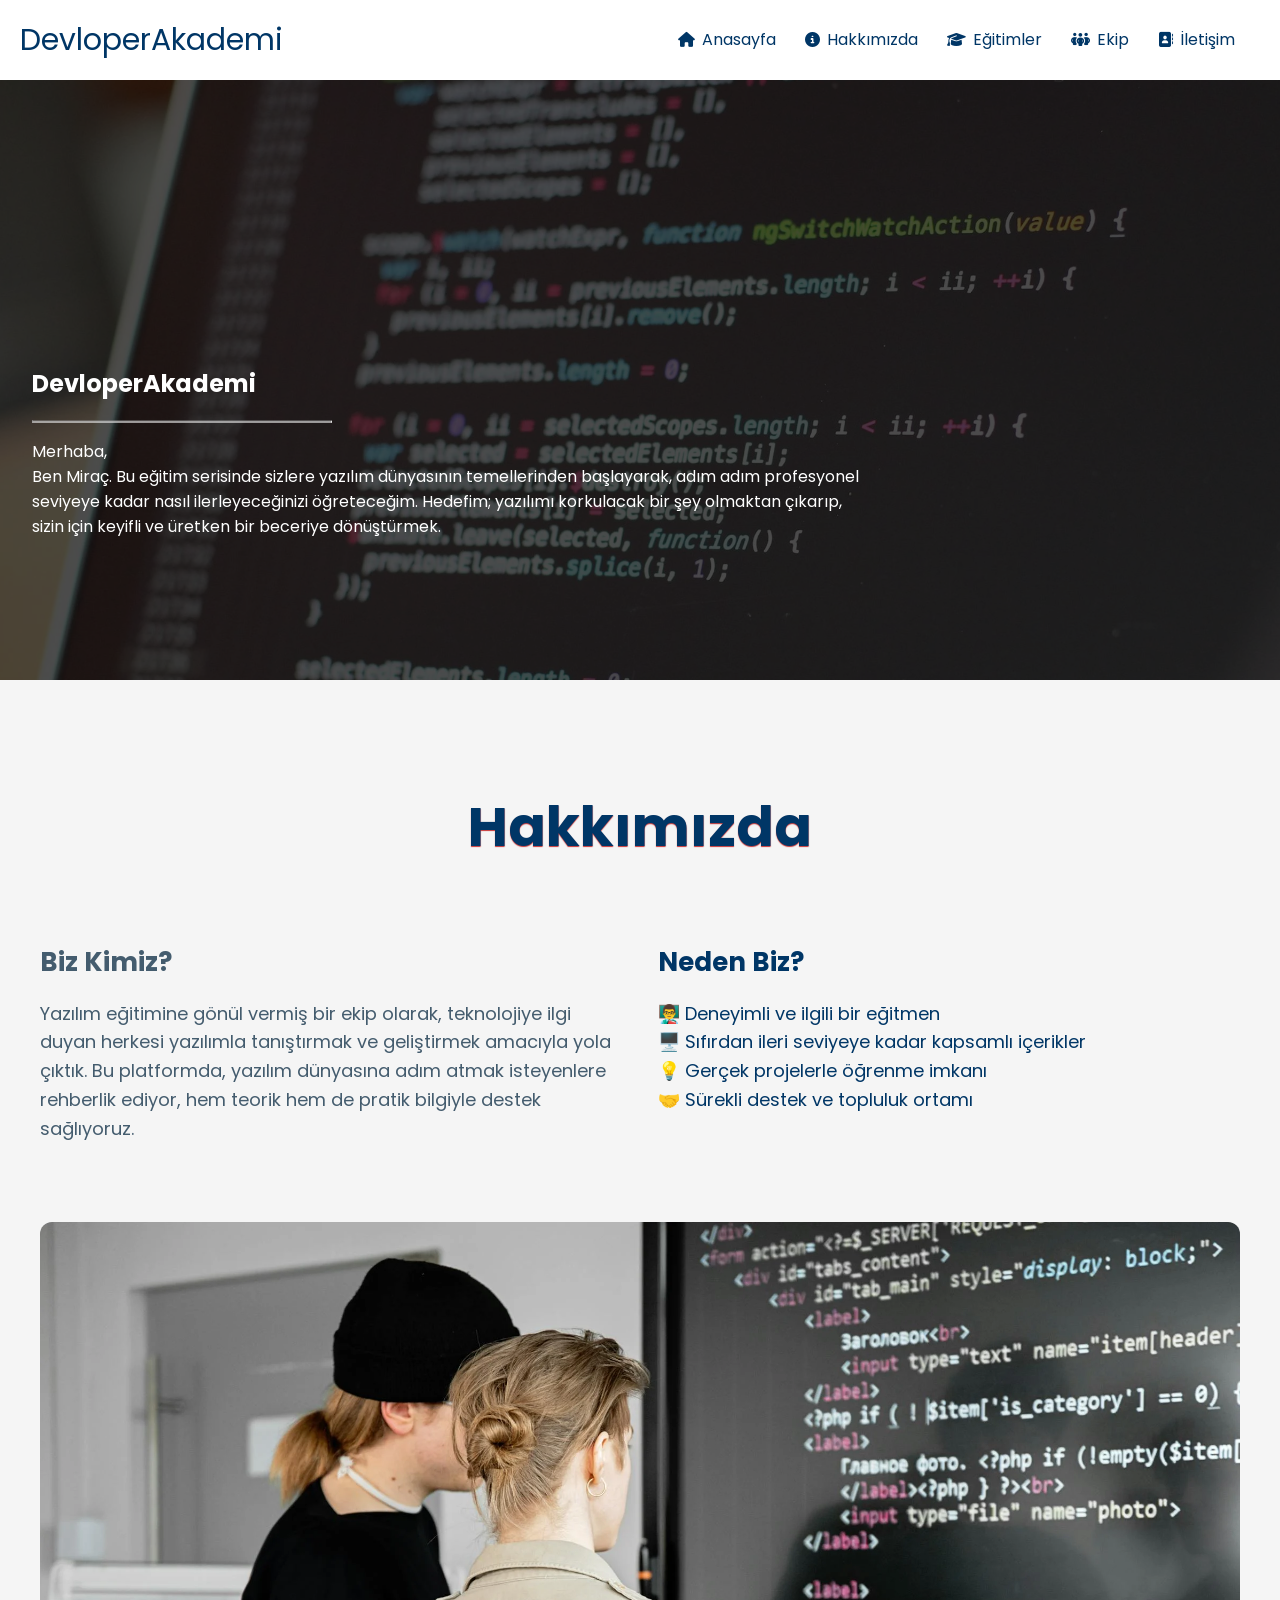
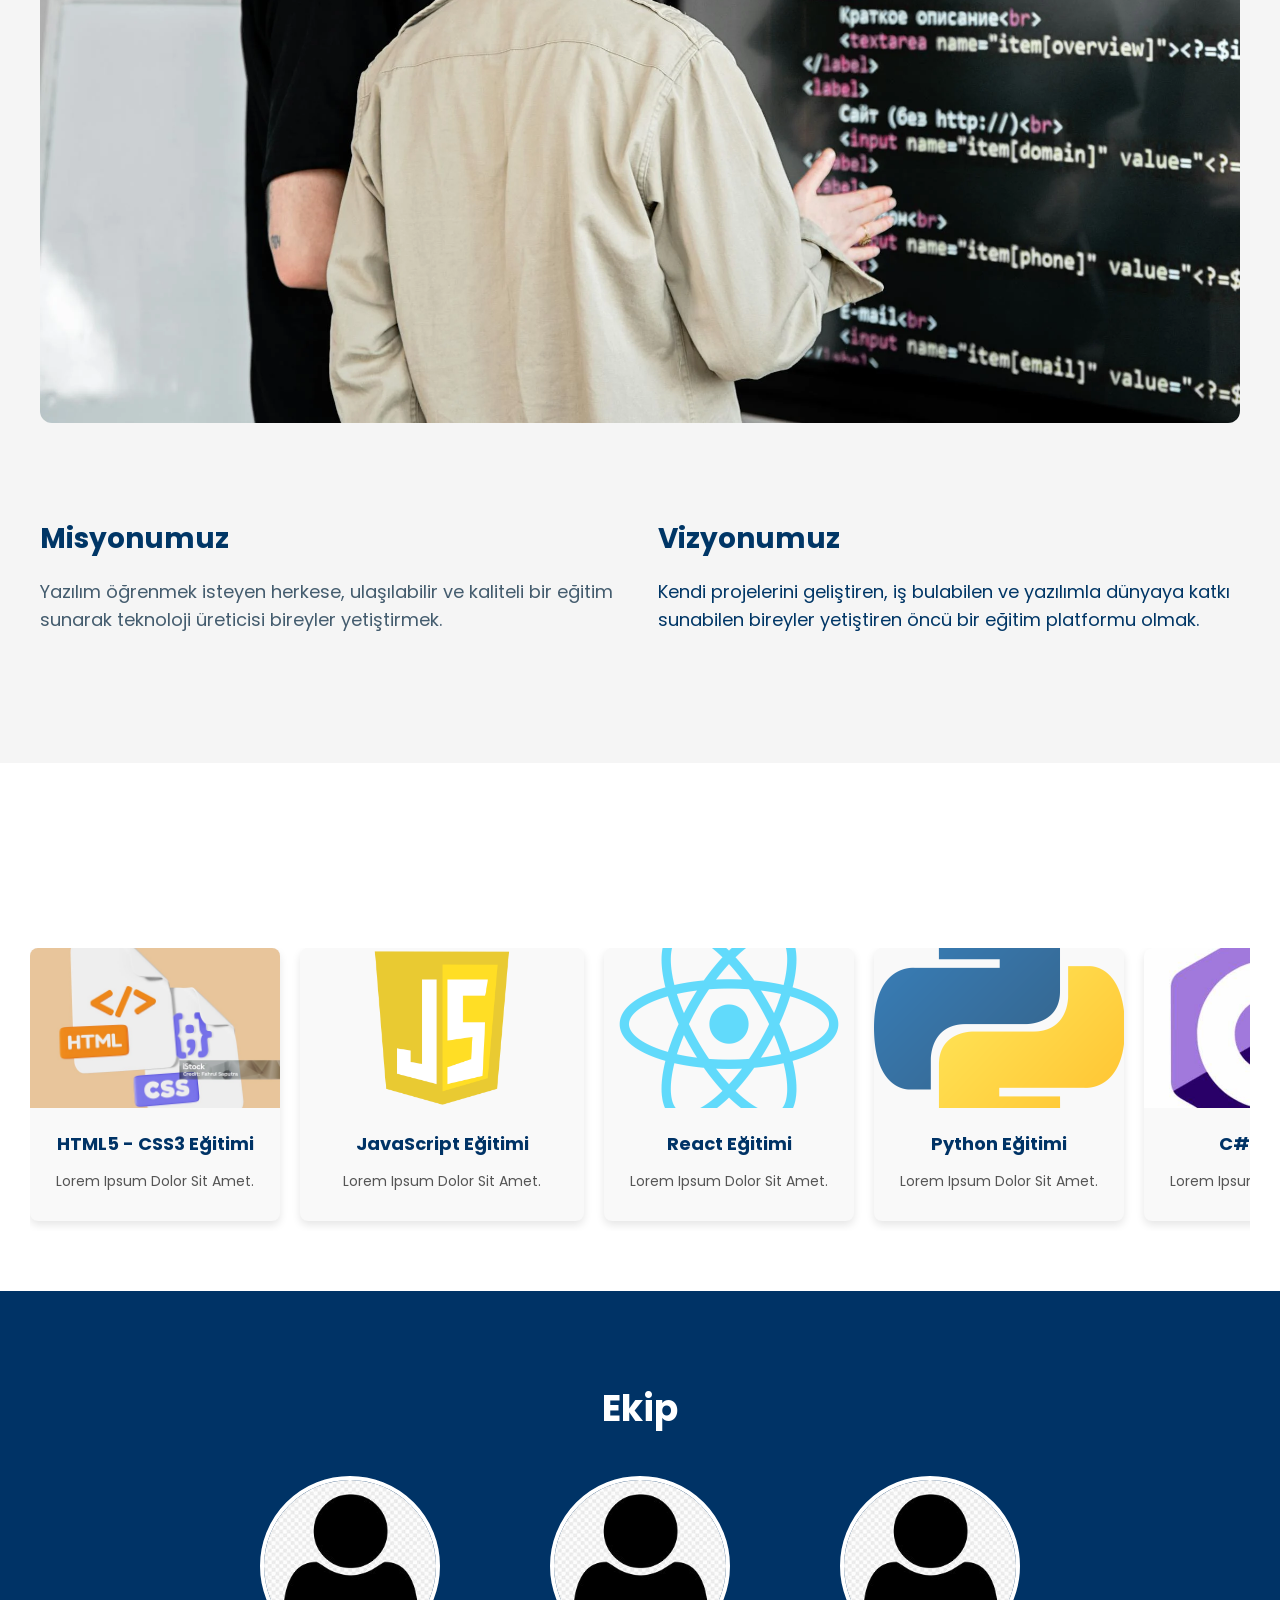
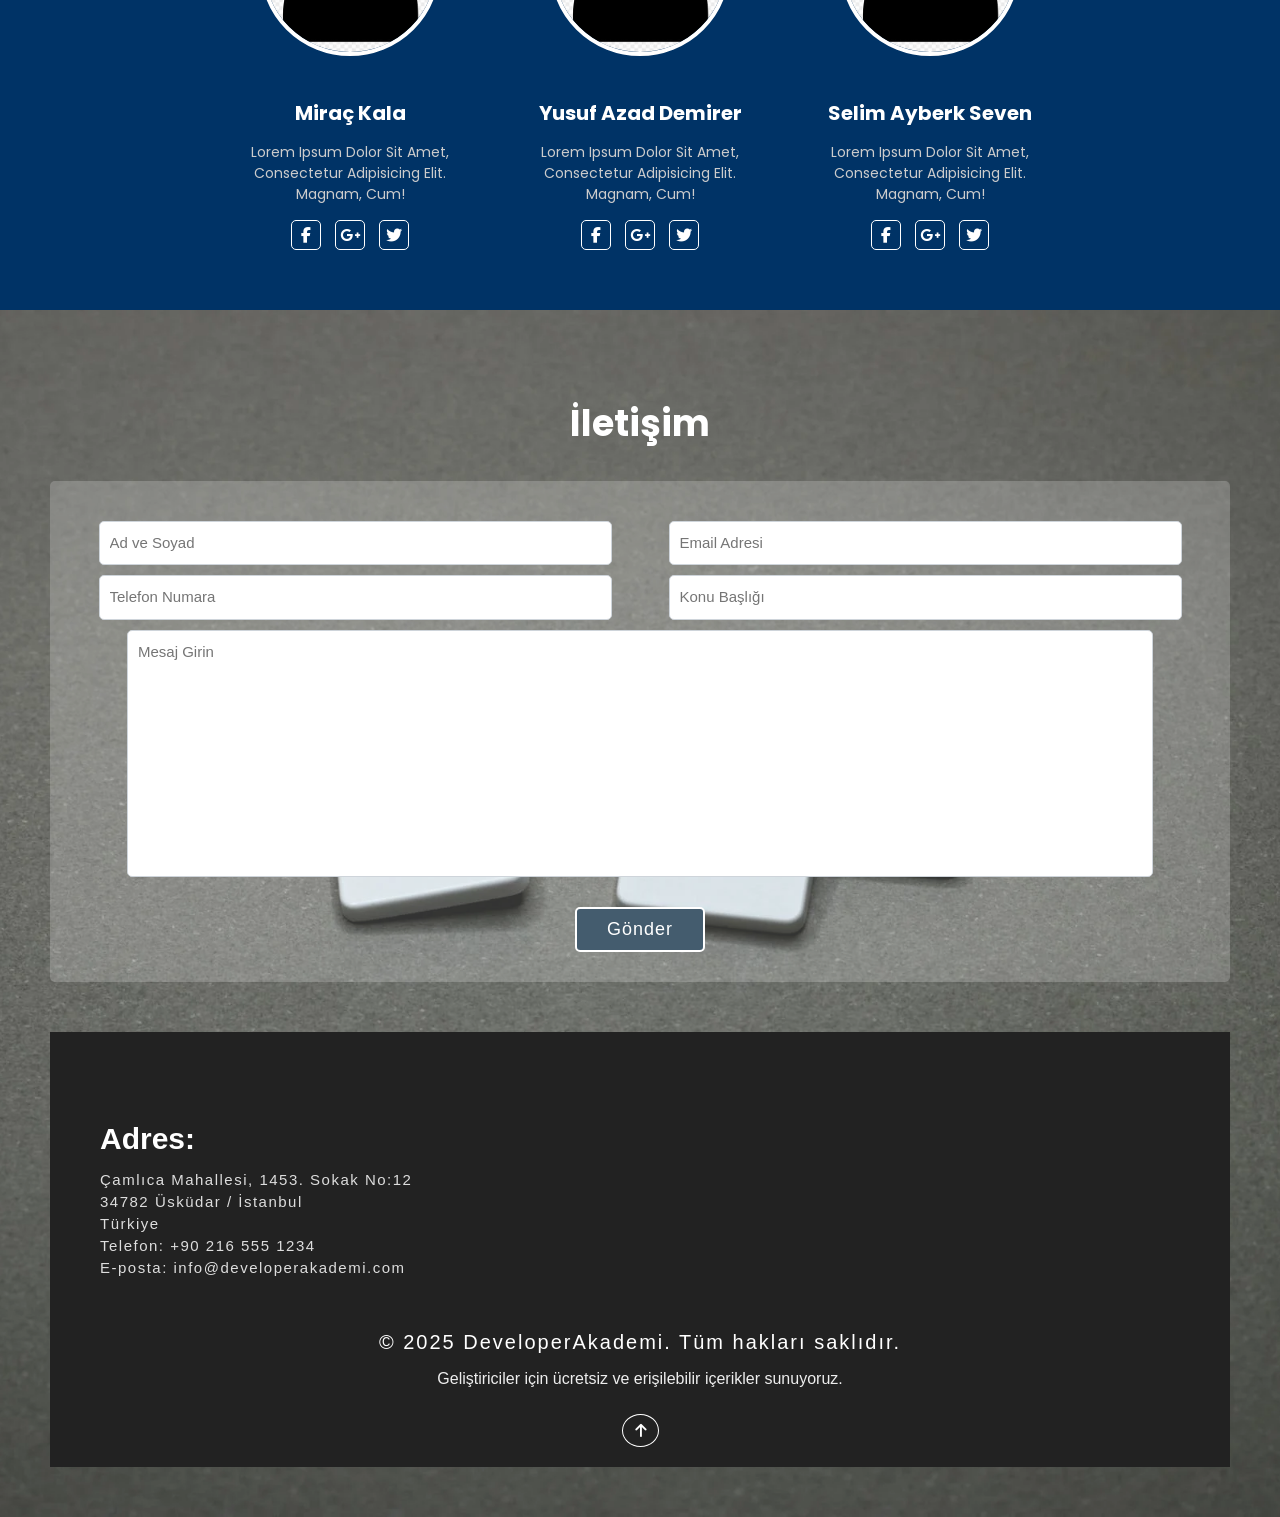
<file: index.html>
<!DOCTYPE html>
<html lang="en">

<head>
    <meta charset="UTF-8">
    <meta name="viewport" content="width=device-width, initial-scale=1.0">
    <link rel="stylesheet" href="https://cdnjs.cloudflare.com/ajax/libs/font-awesome/6.7.2/css/all.min.css"
        integrity="sha512-Evv84Mr4kqVGRNSgIGL/F/aIDqQb7xQ2vcrdIwxfjThSH8CSR7PBEakCr51Ck+w+/U6swU2Im1vVX0SVk9ABhg=="
        crossorigin="anonymous" referrerpolicy="no-referrer" />
    <link rel="stylesheet" href="style.css">
    <link rel="preconnect" href="https://fonts.googleapis.com">
    <link rel="preconnect" href="https://fonts.gstatic.com" crossorigin>
    <link
        href="https://fonts.googleapis.com/css2?family=Playfair+Display:ital,wght@0,400..900;1,400..900&family=Poppins:ital,wght@0,100;0,200;0,300;0,400;0,500;0,600;0,700;0,800;0,900;1,100;1,200;1,300;1,400;1,500;1,600;1,700;1,800;1,900&family=Roboto+Mono:ital,wght@0,100..700;1,100..700&family=Roboto:ital,wght@0,100..900;1,100..900&display=swap"
        rel="stylesheet">
    <title>Devloper</title>
</head>

<body>

    <section class="menüü">
        <div class="logoo">DevloperAkademi</div>
        <nav>
            <a href="#anasyfaa"><i class="fa-solid fa-house" id="ikon"></i>Anasayfa</a>
            <a href="#hakkimizda"><i class="fa-solid fa-circle-info" id="ikon"></i>Hakkımızda</a>
            <a href="#egitimler"><i class="fa-solid fa-graduation-cap" id="ikon"></i>Eğitimler</a>
            <a href="#ekip"><i class="fa-solid fa-people-group" id="ikon"></i>Ekip</a>
            <a href="#iletisim"><i class="fa-solid fa-address-book" id="ikon"></i>İletişim</a>
        </nav>
    </section>

    <section class="anasyfaa" id="anasyfaa">
        <div class="blackk">

        </div>

        <div class="İçerikk">
            <h2>DevloperAkademi</h2>
            <hr width="300" align="left">
            <p>Merhaba,<br>
                Ben Miraç. Bu eğitim serisinde sizlere yazılım dünyasının temellerinden başlayarak, adım adım
                profesyonel seviyeye kadar nasıl ilerleyeceğinizi öğreteceğim. Hedefim; yazılımı korkulacak bir şey
                olmaktan çıkarıp, sizin için keyifli ve üretken bir beceriye dönüştürmek.</p>
        </div>
    </section>

    <section class="hakkimizda" id="hakkimizda">
        <h3 class="h3gs">Hakkımızda</h3>

        <div class="container">
            <div class="content-box">
                <div class="sol">
                    <h4>Biz Kimiz?</h4>
                    <p>
                        Yazılım eğitimine gönül vermiş bir ekip olarak, teknolojiye ilgi duyan herkesi yazılımla
                        tanıştırmak ve geliştirmek amacıyla yola çıktık. Bu platformda, yazılım dünyasına adım atmak
                        isteyenlere
                        rehberlik ediyor, hem teorik hem de pratik bilgiyle destek sağlıyoruz.
                    </p>
                </div>

                <div class="sag">
                    <h4>Neden Biz?</h4>
                    <ul>
                        <li>👨‍🏫 Deneyimli ve ilgili bir eğitmen</li>
                        <li>🖥️ Sıfırdan ileri seviyeye kadar kapsamlı içerikler</li>
                        <li>💡 Gerçek projelerle öğrenme imkanı</li>
                        <li>🤝 Sürekli destek ve topluluk ortamı</li>
                    </ul>
                </div>
            </div>

            <div class="img-box">
                <img src="img/foto4.webp" alt="Manzara" class="img-gs">
            </div>

            <div class="misyon-vizyon content-box">
                <div class="sol">
                    <h3>Misyonumuz</h3>
                    <p>
                        Yazılım öğrenmek isteyen herkese, ulaşılabilir ve kaliteli bir eğitim sunarak teknoloji
                        üreticisi
                        bireyler yetiştirmek.
                    </p>
                </div>

                <div class="sag">
                    <h3>Vizyonumuz</h3>
                    <p>
                        Kendi projelerini geliştiren, iş bulabilen ve yazılımla dünyaya katkı sunabilen bireyler
                        yetiştiren öncü
                        bir eğitim platformu olmak.
                    </p>
                </div>
            </div>
        </div>
    </section>

    <section class="egitimler" id="egitimler">
        <h2 class="bolum-baslik">Eğitimler</h2>

        <div class="kaydirici">
            <div class="egitim-karti">
                <img src="img/html-css.jpg" alt="HTML5 Eğitimi">
                <h4>HTML5 - CSS3 Eğitimi</h4>
                <p>Lorem Ipsum Dolor Sit Amet.</p>
            </div>
            <div class="egitim-karti">
                <img src="img/js.png" alt="JavaScript Eğitimi">
                <h4>JavaScript Eğitimi</h4>
                <p>Lorem Ipsum Dolor Sit Amet.</p>
            </div>
            <div class="egitim-karti">
                <img src="img/react.png" alt="React Eğitimi">
                <h4>React Eğitimi</h4>
                <p>Lorem Ipsum Dolor Sit Amet.</p>
            </div>
            <div class="egitim-karti">
                <img src="img/python.png" alt="Python Eğitimi">
                <h4>Python Eğitimi</h4>
                <p>Lorem Ipsum Dolor Sit Amet.</p>
            </div>
            <div class="egitim-karti">
                <img src="img/OIP.jpg" alt="C# Eğitimi">
                <h4>C# Eğitimi</h4>
                <p>Lorem Ipsum Dolor Sit Amet.</p>
            </div>
            <div class="egitim-karti">
                <img src="img/OIP (1).jpg" alt="Node.js Eğitimi">
                <h4>Node.js Eğitimi</h4>
                <p>Lorem Ipsum Dolor Sit Amet.</p>
            </div>
            <div class="egitim-karti">
                <img src="img/iliskisel-veri-tabani-nedir-nasil-calisir-ozellikleri-ornekleri-modelleri.jpeg"
                    alt="Veri Tabanı Eğitimi">
                <h4>Veri Tabanı Eğitimi</h4>
                <p>Lorem Ipsum Dolor Sit Amet.</p>
            </div>
        </div>
    </section>

    <section class="ekip" id="ekip">
        <h2 class="bolum-baslik">Ekip</h2>

        <div class="ekip-kapsayici">
            <div class="ekip-uye">
                <img src="img/kullanıcı.jpg" alt="Miraç Kala">
                <h3>Miraç Kala</h3>
                <p>Lorem Ipsum Dolor Sit Amet, Consectetur Adipisicing Elit. Magnam, Cum!</p>
                <div class="sosyal">
                    <a href="#"><i class="fab fa-facebook-f"></i></a>
                    <a href="#"><i class="fab fa-google-plus-g"></i></a>
                    <a href="#"><i class="fab fa-twitter"></i></a>
                </div>
            </div>

            <div class="ekip-uye">
                <img src="img/kullanıcı.jpg" alt="Yusuf Azad Demirer">
                <h3>Yusuf Azad Demirer</h3>
                <p>Lorem Ipsum Dolor Sit Amet, Consectetur Adipisicing Elit. Magnam, Cum!</p>
                <div class="sosyal">
                    <a href="#"><i class="fab fa-facebook-f"></i></a>
                    <a href="#"><i class="fab fa-google-plus-g"></i></a>
                    <a href="#"><i class="fab fa-twitter"></i></a>
                </div>
            </div>

            <div class="ekip-uye">
                <img src="img/kullanıcı.jpg" alt="Selim Ayberk Seven">
                <h3>Selim Ayberk Seven</h3>
                <p>Lorem Ipsum Dolor Sit Amet, Consectetur Adipisicing Elit. Magnam, Cum!</p>
                <div class="sosyal">
                    <a href="#"><i class="fab fa-facebook-f"></i></a>
                    <a href="#"><i class="fab fa-google-plus-g"></i></a>
                    <a href="#"><i class="fab fa-twitter"></i></a>
                </div>
            </div>
        </div>
    </section>

    <section class="iletisim" id="iletisim">
        <div class="container">
            <h3 id="h3iletisim">İletişim</h3>

            <div id="iletisimopak">
                <div id="formgroup">
                    <div id="solform">
                        <input type="text" name="isim" placeholder="Ad ve Soyad" required class="form-control">
                        <input type="text" name="tel" placeholder="Telefon Numara" required class="form-control">
                    </div>
                    <div id="sagform">
                        <input type="email" name="mail" placeholder="Email Adresi" required class="form-control">
                        <input type="text" name="konu" placeholder="Konu Başlığı" required class="form-control">
                    </div>
                    <textarea name="mesaj" placeholder="Mesaj Girin" rows="10" required class="form-control"></textarea>
                    <input type="submit" value="Gönder">
                </div>
            </div>

            <footer
                style="background-color:#222; color:#eee; padding:20px; text-align:center; font-family:Arial, sans-serif;">
                <div id="adres">
                    <h4 id="adresbas1ik">Adres:</h4>
                    <p class="adresp">Çamlıca Mahallesi, 1453. Sokak No:12</p>
                    <p class="adresp">34782 Üsküdar / İstanbul</p>
                    <p class="adresp">Türkiye</p>
                    <p class="adresp">Telefon: +90 216 555 1234</p>
                    <p class="adresp">E-posta: info@developerakademi.com</p>
                </div>
                <p id="copyright">© 2025 DeveloperAkademi. Tüm hakları saklıdır.</p>
                <p>Geliştiriciler için ücretsiz ve erişilebilir içerikler sunuyoruz.</p>
                <a href="#anasyfaa" id="up"><i class="fa-solid fa-arrow-up"></i></a>
            </footer>
        </div>
    </section>




</body>

</html>
</file>
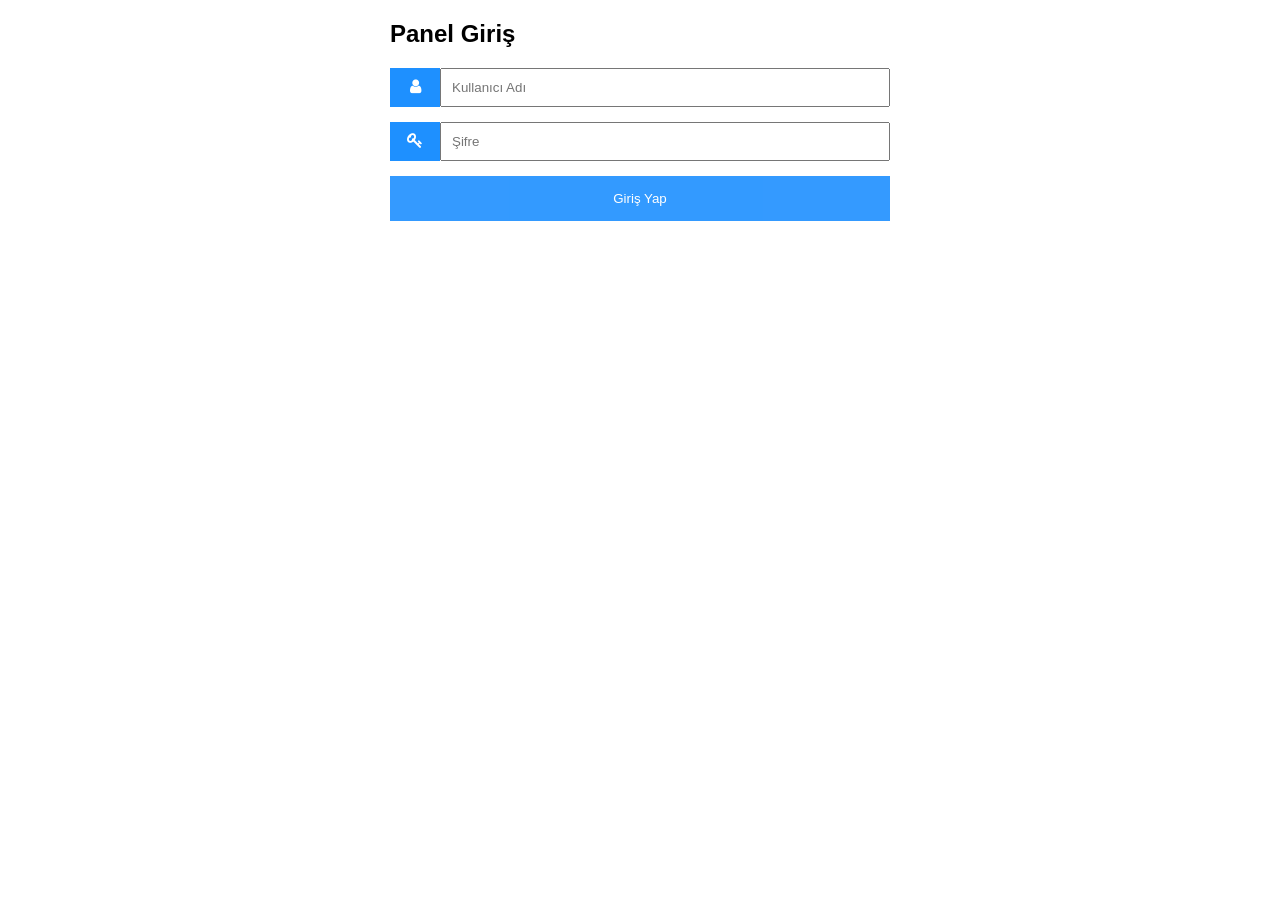
<file: panelgiris.html>
<!DOCTYPE html>
<html>
<head>
<meta name="viewport" content="width=device-width, initial-scale=1">
<link rel="stylesheet" href="https://cdnjs.cloudflare.com/ajax/libs/font-awesome/4.7.0/css/font-awesome.min.css">
<title>Panel</title>
<style>
body {font-family: Arial, Helvetica, sans-serif;}
* {box-sizing: border-box;}

.input-container {
  display: -ms-flexbox;
  display: flex;
  width: 100%;
  margin-bottom: 15px;
}

.icon {
  padding: 10px;
  background: dodgerblue;
  color: white;
  min-width: 50px;
  text-align: center;
}

.input-field {
  width: 100%;
  padding: 10px;
  outline: none;
}

.input-field:focus {
  border: 2px solid dodgerblue;
}


.btn {
  background-color: dodgerblue;
  color: white;
  padding: 15px 20px;
  border: none;
  cursor: pointer;
  width: 100%;
  opacity: 0.9;
}

.btn:hover {
  opacity: 1;
}
</style>
</head>
<body>

<form action="panelgiris.html" method="post" style="max-width:500px;margin:auto">
  <h2>Panel Giriş</h2>
  <div class="input-container">
    <i class="fa fa-user icon"></i>
    <input class="input-field" type="text" placeholder="Kullanıcı Adı" name="usrnm">
  </div>
  
  <div class="input-container">
    <i class="fa fa-key icon"></i>
    <input class="input-field" type="password" placeholder="Şifre" name="psw">
  </div>

  <button type="submit" class="btn">Giriş Yap</button>
</form>

</body>
</html>
</file>
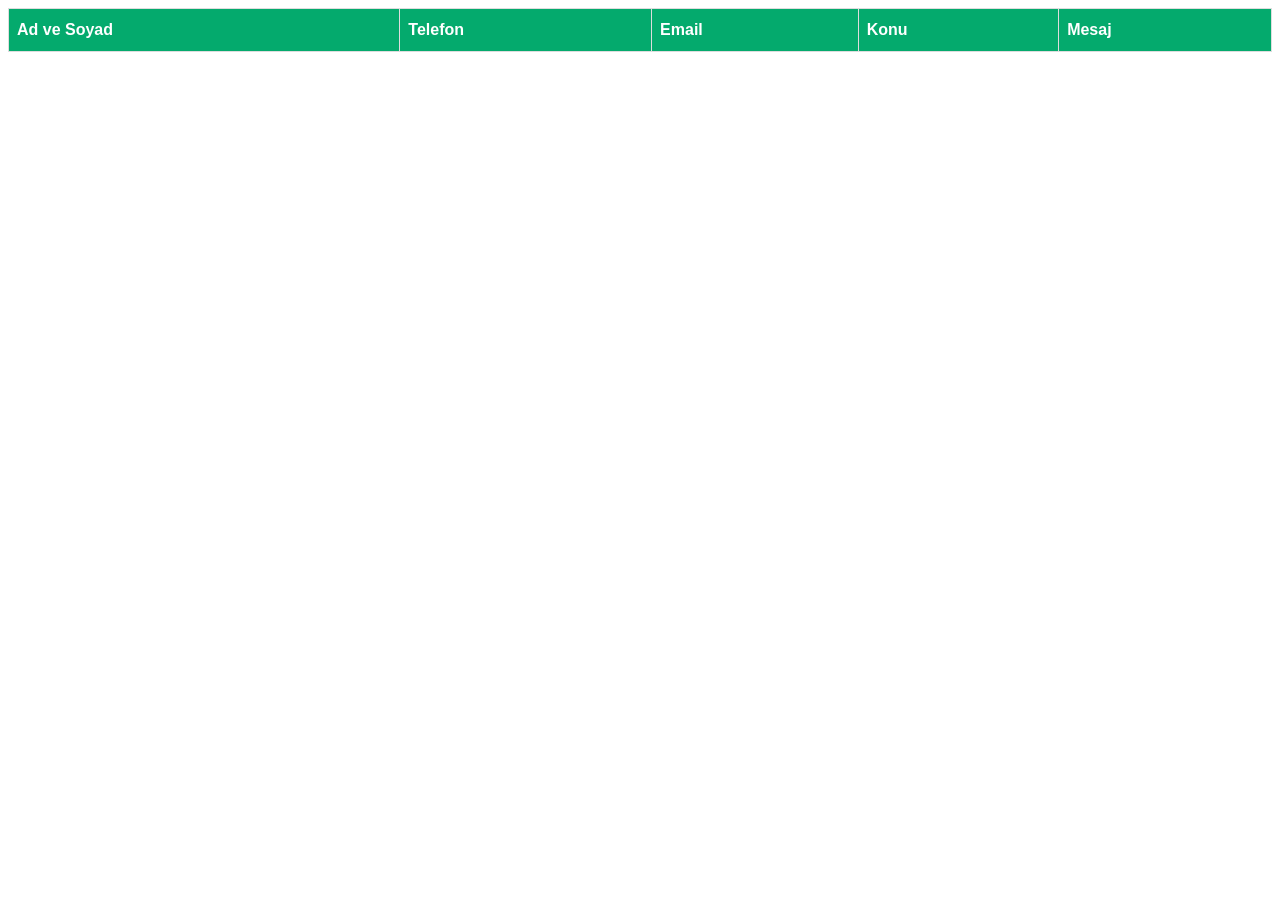
<file: panelsayfasi.html>
<!DOCTYPE html>
<html>
<head>
<style>
#customers {
  font-family: Arial, Helvetica, sans-serif;
  border-collapse: collapse;
  width: 100%;
}

#customers td, #customers th {
  border: 1px solid #ddd;
  padding: 8px;
}

#customers tr:nth-child(even){background-color: #f2f2f2;}

#customers tr:hover {background-color: #ddd;}

#customers th {
  padding-top: 12px;
  padding-bottom: 12px;
  text-align: left;
  background-color: #04AA6D;
  color: white;
}
</style>
</head>
<body>



<table id="customers">
  <tr>
    <th>Ad ve Soyad</th>
    <th>Telefon</th>
    <th>Email</th>
    <th>Konu</th>
    <th>Mesaj</th>
  </tr>

</table>

</body>
</html>
</file>
<file: style.css>
* {
    box-sizing: border-box;
}

body {
    font-family: "Poppins", sans-serif;
    margin: 0;
}

.menüü {
    padding: 0 20px;
    height: 80px;
    display: flex;
    justify-content: space-between;
    align-items: start;
}

.logoo {
    font-size: 30px;
    line-height: 80px;
    color: #003666;
}

nav {
    line-height: 80px;
}

nav a:link {
    text-decoration: none;
    margin-right: 25px;
    color: #003666;
}

nav a:hover {
    border-bottom: 2px solid #003666;
    ;
}

nav a:visited {
    text-decoration: none;
    margin-right: 25px;
    color: #003666;
}

#ikon {
    margin-right: 7px;
    font-size: 15px;
}

.anasyfaa {
    background-image: url(img/foto1\,.webp);
    background-repeat: no-repeat;
    background-size: cover;
    background-position: center;
    background-attachment: fixed;
    height: 600px;
}

.blackk {
    height: 600px;
    background-color: black;
    opacity: 0.7;
}

.İçerikk {
    position: absolute;
    top: 50%;
    left: 35%;
    color: white;
    transform: translate(-50%, -50%);
}

.hakkimizda {
    padding: 50px 20px;
    text-align: center;
    background-color: #f5f5f5;
}

.h3gs {
    font-size: 55px;
    color: #003666;
    text-shadow: 0px 1px 1px rgb(200, 54, 54);
    margin-bottom: 40px;
}

.container {
    max-width: 1200px;
    margin: auto;
}

.content-box {
    display: flex;
    flex-wrap: wrap;
    gap: 40px;
    justify-content: space-between;
    margin-bottom: 60px;
}

.sol,
.sag {
    flex: 1 1 45%;
    text-align: left;
    color: #445c6e;
}

.sol h4,
.sag h4 {
    font-size: 26px;
    margin-bottom: 15px;
}

.sol p,
.sag ul {
    font-size: 18px;
    line-height: 1.6;
}

.sag {
    font-size: 40px;
    color: #003666;
    margin-right: 5px;
}

.sag ul {
    list-style: none;
    padding-left: 0;
}

.img-box {
    text-align: center;
    margin-top: 40px;
}

.img-gs {
    max-width: 100%;
    height: auto;
    border-radius: 12px;
}

.misyon-vizyon {
    margin-top: 60px;
    text-align: left;
}

.misyon-vizyon h3 {
    font-size: 28px;
    margin-bottom: 10px;
    color: #003666;
}

.misyon-vizyon p {
    font-size: 18px;
    line-height: 1.6;
}

.egitimler {
  padding: 60px 30px;
  background-color: #fff;
  text-align: center;
}

.bolum-baslik {
  font-size: 36px;
  margin-bottom: 30px;
  color: #003366;
}

.kaydirici {
  display: flex;
  gap: 20px;
  overflow-x: auto;
  padding-bottom: 10px;
  scroll-snap-type: x mandatory;
}

.kaydirici::-webkit-scrollbar {
  height: 8px;
}

.kaydirici::-webkit-scrollbar-thumb {
  background-color: #ccc;
  border-radius: 4px;
}

.egitim-karti {
  min-width: 250px;
  flex: 0 0 auto;
  background-color: #f9f9f9;
  border-radius: 8px;
  box-shadow: 0 4px 8px rgba(0, 0, 0, 0.1);
  overflow: hidden;
  scroll-snap-align: start;
  transition: transform 0.3s;
}

.egitim-karti:hover {
  transform: translateY(-5px);
}

.egitim-karti img {
  width: 100%;
  height: 160px;
  object-fit: cover;
}

.egitim-karti h4 {
  margin: 15px 0 5px;
  color: #003366;
  font-size: 18px;
}

.egitim-karti p {
  font-size: 14px;
  color: #555;
  padding: 0 10px 15px;
}
.ekip {
  background-color: #003366;
  padding: 60px 30px;
  text-align: center;
  color: white;
}

.bolum-baslik {
    color: white;
  font-size: 36px;
  margin-bottom: 40px;
}

.ekip-kapsayici {
  display: flex;
  justify-content: center;
  gap: 40px;
  flex-wrap: wrap;
}

.ekip-uye {
  max-width: 250px;
}

.ekip-uye img {
  width: 180px;
  height: 180px;
  border-radius: 50%;
  object-fit: cover;
  margin-bottom: 15px;
  border: 4px solid white;
}

.ekip-uye h3 {
  font-size: 20px;
  margin-bottom: 10px;
  color: white;
}

.ekip-uye p {
  font-size: 14px;
  color: #ccc;
  margin-bottom: 15px;
}

.sosyal a {
  display: inline-block;
  margin: 0 5px;
  color: white;
  border: 1px solid white;
  border-radius: 5px;
  width: 30px;
  height: 30px;
  line-height: 30px;
  text-align: center;
  transition: all 0.3s ease;
}

.sosyal a:hover {
  background-color: white;
  color: #003366;
}
.iletisim {
    background: url("img/htmll.webp");
    height: 400px;
    background-size: cover;
    background-position: center;
    padding: 50px;
    text-align: center;
    height: auto;
}

#h3iletisim {
    color: white;
    font-size: 36px;
    margin-bottom: 30px;
}

#iletisimopak {
    background: rgba(255, 255, 255, 0.2);
    padding: 30px 20px;
    border-radius: 5px;
    margin-bottom: 50px;
    overflow: hidden;
}

#solform,
#sagform {
    width: 50%;
    float: left;
    box-sizing: border-box;
}

.form-control {
    width: 90%;
    padding: 10px;
    font-size: 15px;
    line-height: 1.5;
    color: #495057;
    background-color: white;
    margin: 10px auto;
    border-radius: 5px;
    border: 1px solid #ced4da;
    display: block;
}

textarea {
    font-family: Arial, sans-serif;
    width: 95%;
    margin: 10px auto;
    resize: none;
    border: 1px solid #ced4da;
    border-radius: 5px;
    padding: 10px;
}

input[type="submit"] {
    cursor: pointer;
    background-color: #445c6e;
    font-size: 18px;
    letter-spacing: 1px;
    padding: 10px 30px;
    color: white;
    border: 2px solid white;
    border-radius: 5px;
    margin-top: 20px;
}

#adres {
    width: 100%;
    clear: both;
    padding: 30px;
    text-align: left;
    box-sizing: border-box;
}

#adresbas1ik {
    font-size: 30px;
    color: white;
    margin-bottom: 15px;
}

.adresp {
    color: #ddd;
    font-size: 15px;
    letter-spacing: 1.5px;
    margin: 5px 0;
}

#copyright {
    color: white;
    font-size: 20px;
    letter-spacing: 2px;
    margin-bottom: 10px;
}

#up {
    color: white;
    border: 1px solid white;
    border-radius: 50%;
    font-size: 15px;
    padding: 7px 12px;
    margin-top: 10px;
    display: inline-block;
    transition: background-color 0.3s;
}

#up:hover {
    background-color: #fff;
    color: #222;
}
</file>
